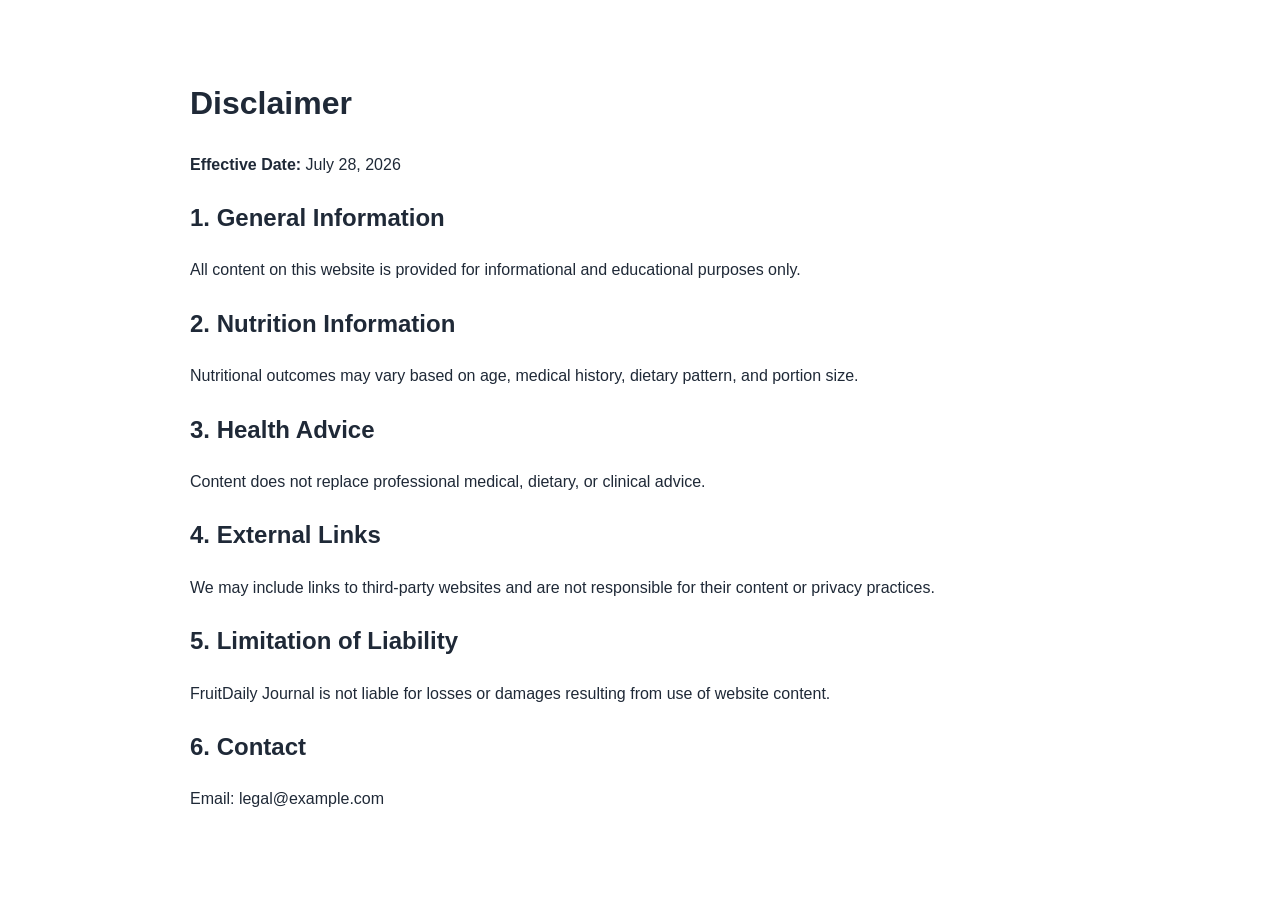
<file: public/disclaimer.html>
<!DOCTYPE html>
<html lang="en">
<head>
  <meta charset="UTF-8" />
  <meta name="viewport" content="width=device-width, initial-scale=1.0" />
  <title>Disclaimer | FruitDaily Journal</title>
  <meta name="description" content="Disclaimer for FruitDaily Journal." />
  <meta name="robots" content="index, follow" />
  <link rel="canonical" href="https://www.example.com/disclaimer.html" />
  <link rel="stylesheet" href="style.css" />
</head>
<body>
  <main class="section container legal">
    <h1>Disclaimer</h1>
    <p><strong>Effective Date:</strong> July 28, 2026</p>

    <h2>1. General Information</h2>
    <p>All content on this website is provided for informational and educational purposes only.</p>

    <h2>2. Nutrition Information</h2>
    <p>Nutritional outcomes may vary based on age, medical history, dietary pattern, and portion size.</p>

    <h2>3. Health Advice</h2>
    <p>Content does not replace professional medical, dietary, or clinical advice.</p>

    <h2>4. External Links</h2>
    <p>We may include links to third-party websites and are not responsible for their content or privacy practices.</p>

    <h2>5. Limitation of Liability</h2>
    <p>FruitDaily Journal is not liable for losses or damages resulting from use of website content.</p>

    <h2>6. Contact</h2>
    <p>Email: legal@example.com</p>
  </main>
</body>
</html>
</file>
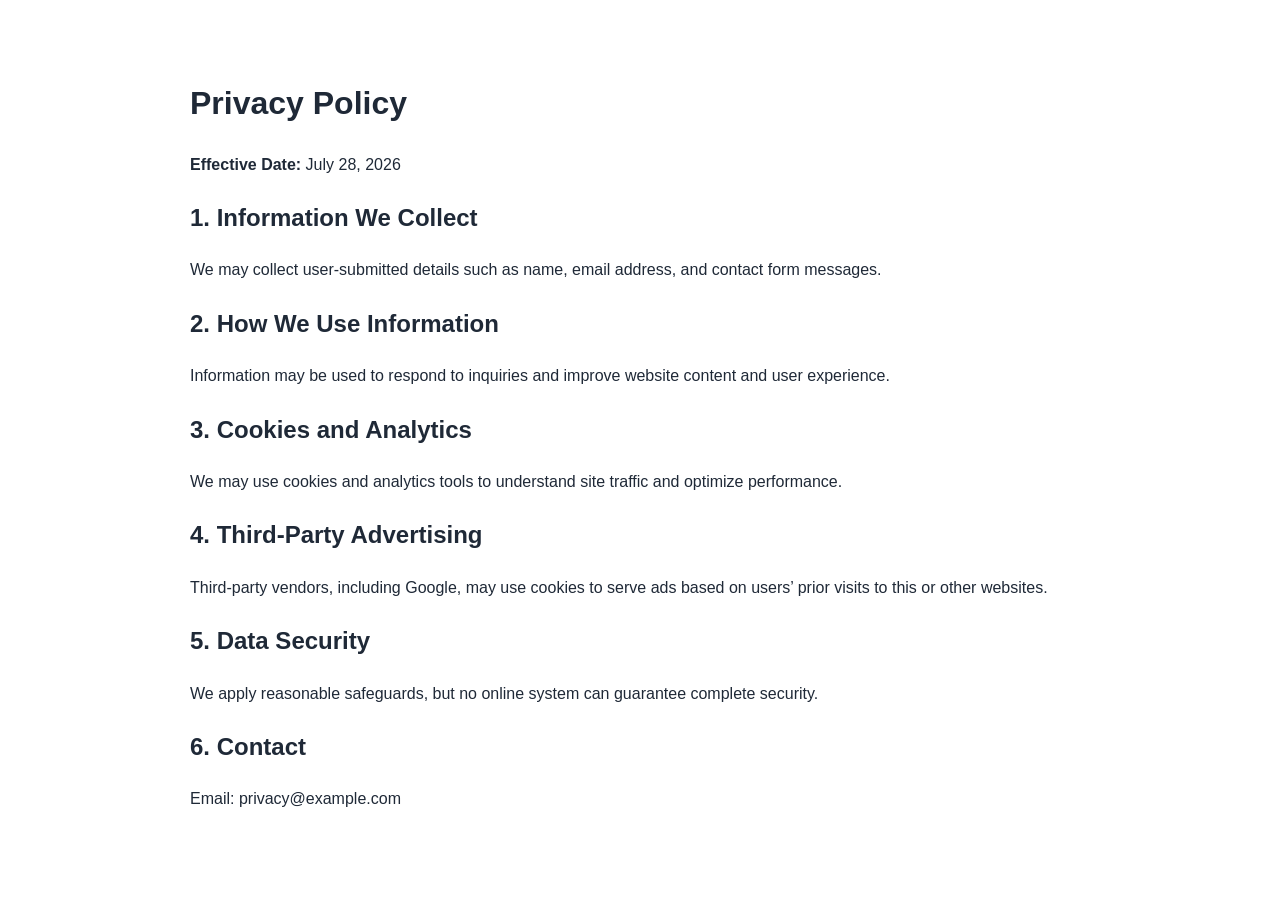
<file: public/privacy-policy.html>
<!DOCTYPE html>
<html lang="en">
<head>
  <meta charset="UTF-8" />
  <meta name="viewport" content="width=device-width, initial-scale=1.0" />
  <title>Privacy Policy | FruitDaily Journal</title>
  <meta name="description" content="Privacy Policy for FruitDaily Journal." />
  <meta name="robots" content="index, follow" />
  <link rel="canonical" href="https://www.example.com/privacy-policy.html" />
  <link rel="stylesheet" href="style.css" />
</head>
<body>
  <main class="section container legal">
    <h1>Privacy Policy</h1>
    <p><strong>Effective Date:</strong> July 28, 2026</p>

    <h2>1. Information We Collect</h2>
    <p>We may collect user-submitted details such as name, email address, and contact form messages.</p>

    <h2>2. How We Use Information</h2>
    <p>Information may be used to respond to inquiries and improve website content and user experience.</p>

    <h2>3. Cookies and Analytics</h2>
    <p>We may use cookies and analytics tools to understand site traffic and optimize performance.</p>

    <h2>4. Third-Party Advertising</h2>
    <p>Third-party vendors, including Google, may use cookies to serve ads based on users’ prior visits to this or other websites.</p>

    <h2>5. Data Security</h2>
    <p>We apply reasonable safeguards, but no online system can guarantee complete security.</p>

    <h2>6. Contact</h2>
    <p>Email: privacy@example.com</p>
  </main>
</body>
</html>
</file>
<file: public/style.css>
:root{
  --bg:#ffffff;
  --text:#1f2937;
  --muted:#f8fafc;
  --primary:#16a34a;
  --primary-dark:#15803d;
  --border:#e5e7eb;
  --soft:#f0fdf4;
}
*{box-sizing:border-box}
body{
  margin:0;
  font-family:Arial,sans-serif;
  color:var(--text);
  background:var(--bg);
  line-height:1.65;
}
.container{width:min(1140px,92%);margin:0 auto}
.site-header{
  position:sticky;top:0;z-index:100;background:#fff;border-bottom:1px solid var(--border);
}
.nav-wrap{display:flex;justify-content:space-between;align-items:center;gap:16px;padding:14px 0}
.logo{text-decoration:none;color:var(--text);font-size:1.2rem;font-weight:800}
.nav-links{list-style:none;display:flex;flex-wrap:wrap;gap:14px;margin:0;padding:0}
.nav-links a{text-decoration:none;color:#374151;font-weight:600}
.nav-links a:hover,.footer-wrap a:hover,.read-more:hover{color:var(--primary)}
.hero{padding:56px 0;background:var(--soft)}
.hero-grid{display:grid;grid-template-columns:1.15fr 1fr;gap:28px;align-items:center}
.hero h1{font-size:clamp(2rem,5vw,3.2rem);line-height:1.12;margin:0 0 14px}
.eyebrow{color:var(--primary);font-weight:800;text-transform:uppercase;letter-spacing:.08em;font-size:.85rem}
.hero img{width:100%;border-radius:16px;border:1px solid var(--border);box-shadow:0 12px 30px rgba(15,23,42,.12)}
.section{padding:56px 0}
.muted{background:var(--muted)}
.article{max-width:900px}
.cards{display:grid;grid-template-columns:repeat(auto-fit,minmax(245px,1fr));gap:20px;margin-top:24px}
.card{background:#fff;border:1px solid var(--border);border-radius:14px;padding:14px}
.card img{width:100%;height:185px;object-fit:cover;border-radius:10px;margin-bottom:10px}
.read-more{text-decoration:none;color:var(--primary);font-weight:800}
.contact-form{max-width:640px;display:grid;gap:10px;margin-top:16px}
input,textarea{width:100%;padding:11px;border:1px solid #d1d5db;border-radius:8px;font:inherit}
.btn{
  display:inline-block;width:fit-content;background:var(--primary);color:#fff;text-decoration:none;
  border:none;padding:11px 18px;border-radius:8px;font-weight:800;cursor:pointer;
}
.btn:hover{background:var(--primary-dark)}
.site-footer{border-top:1px solid var(--border);padding:20px 0;background:#fff}
.footer-wrap{display:flex;justify-content:space-between;align-items:center;gap:12px;flex-wrap:wrap}
.footer-wrap a{text-decoration:none;color:#374151;font-weight:600}
.legal{max-width:900px}
@media (max-width:860px){
  .hero-grid{grid-template-columns:1fr}
  .nav-wrap{align-items:flex-start;flex-direction:column}
}
</file>
